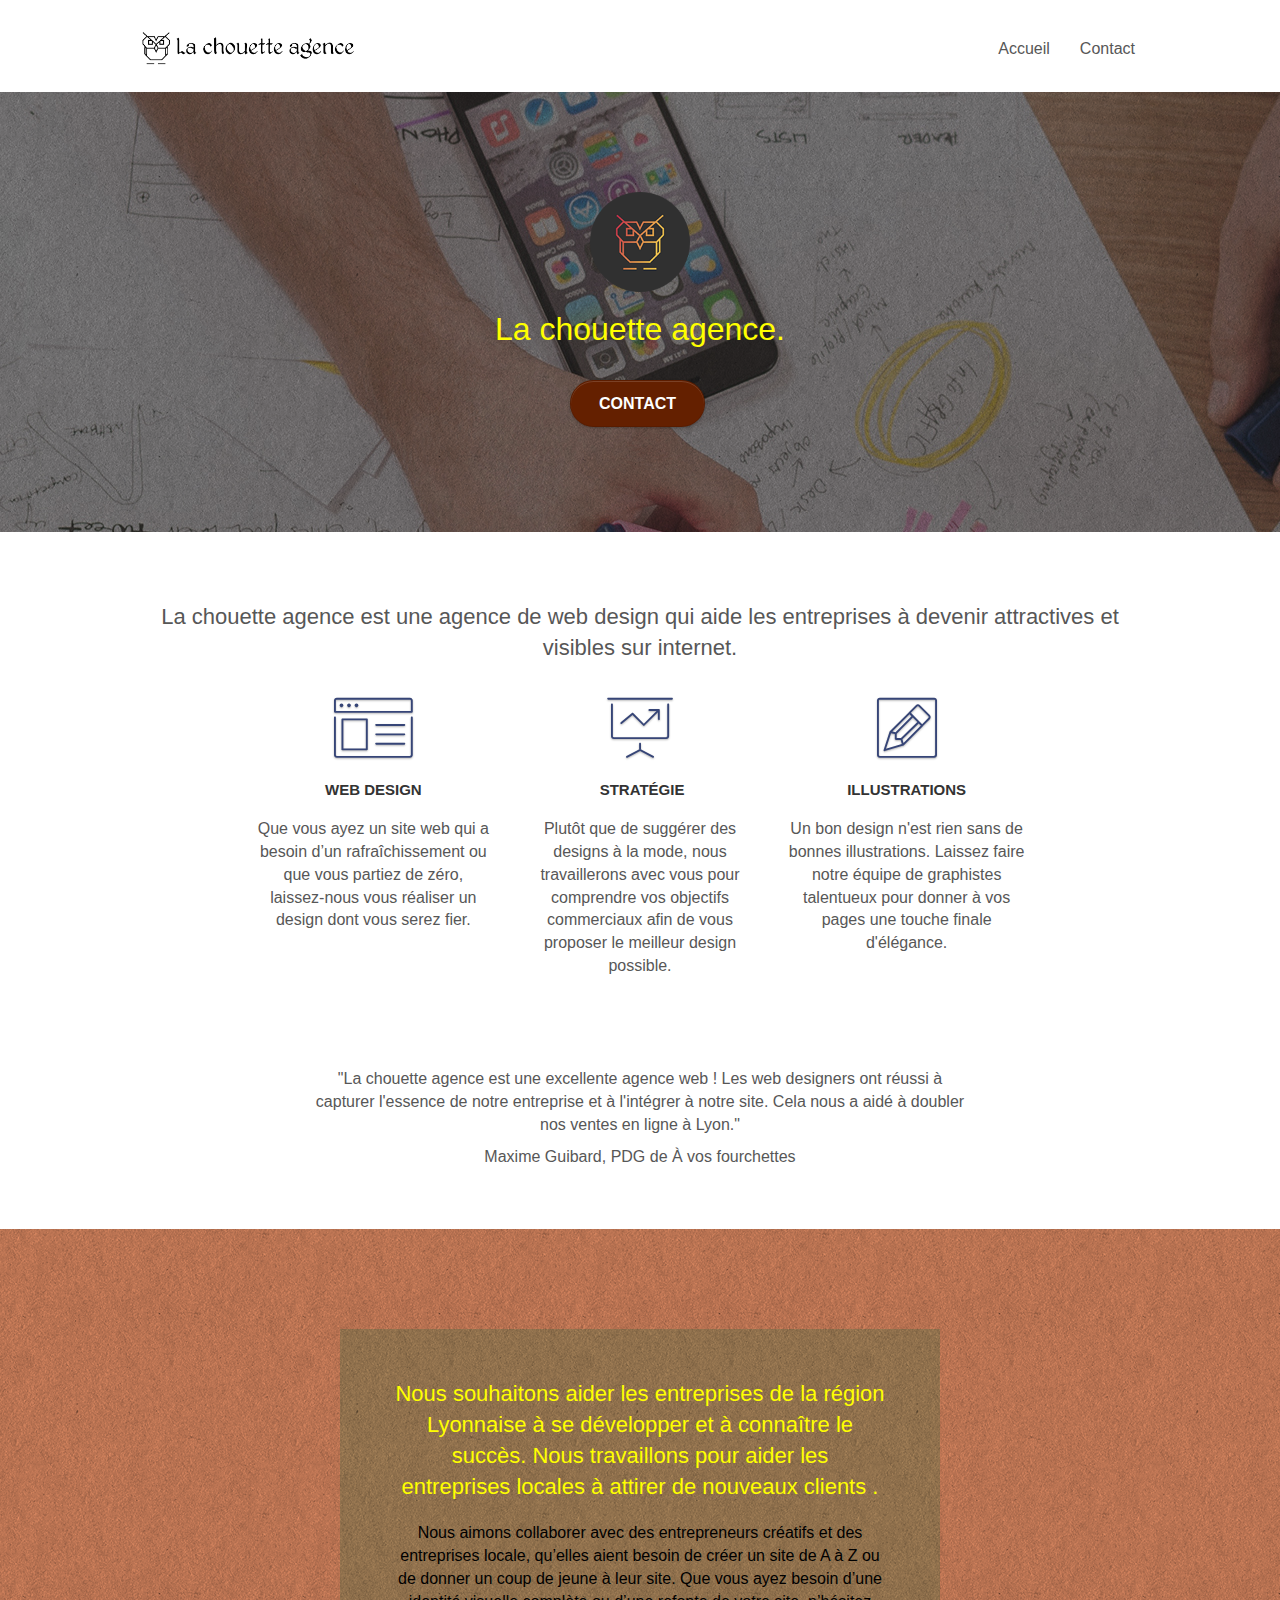
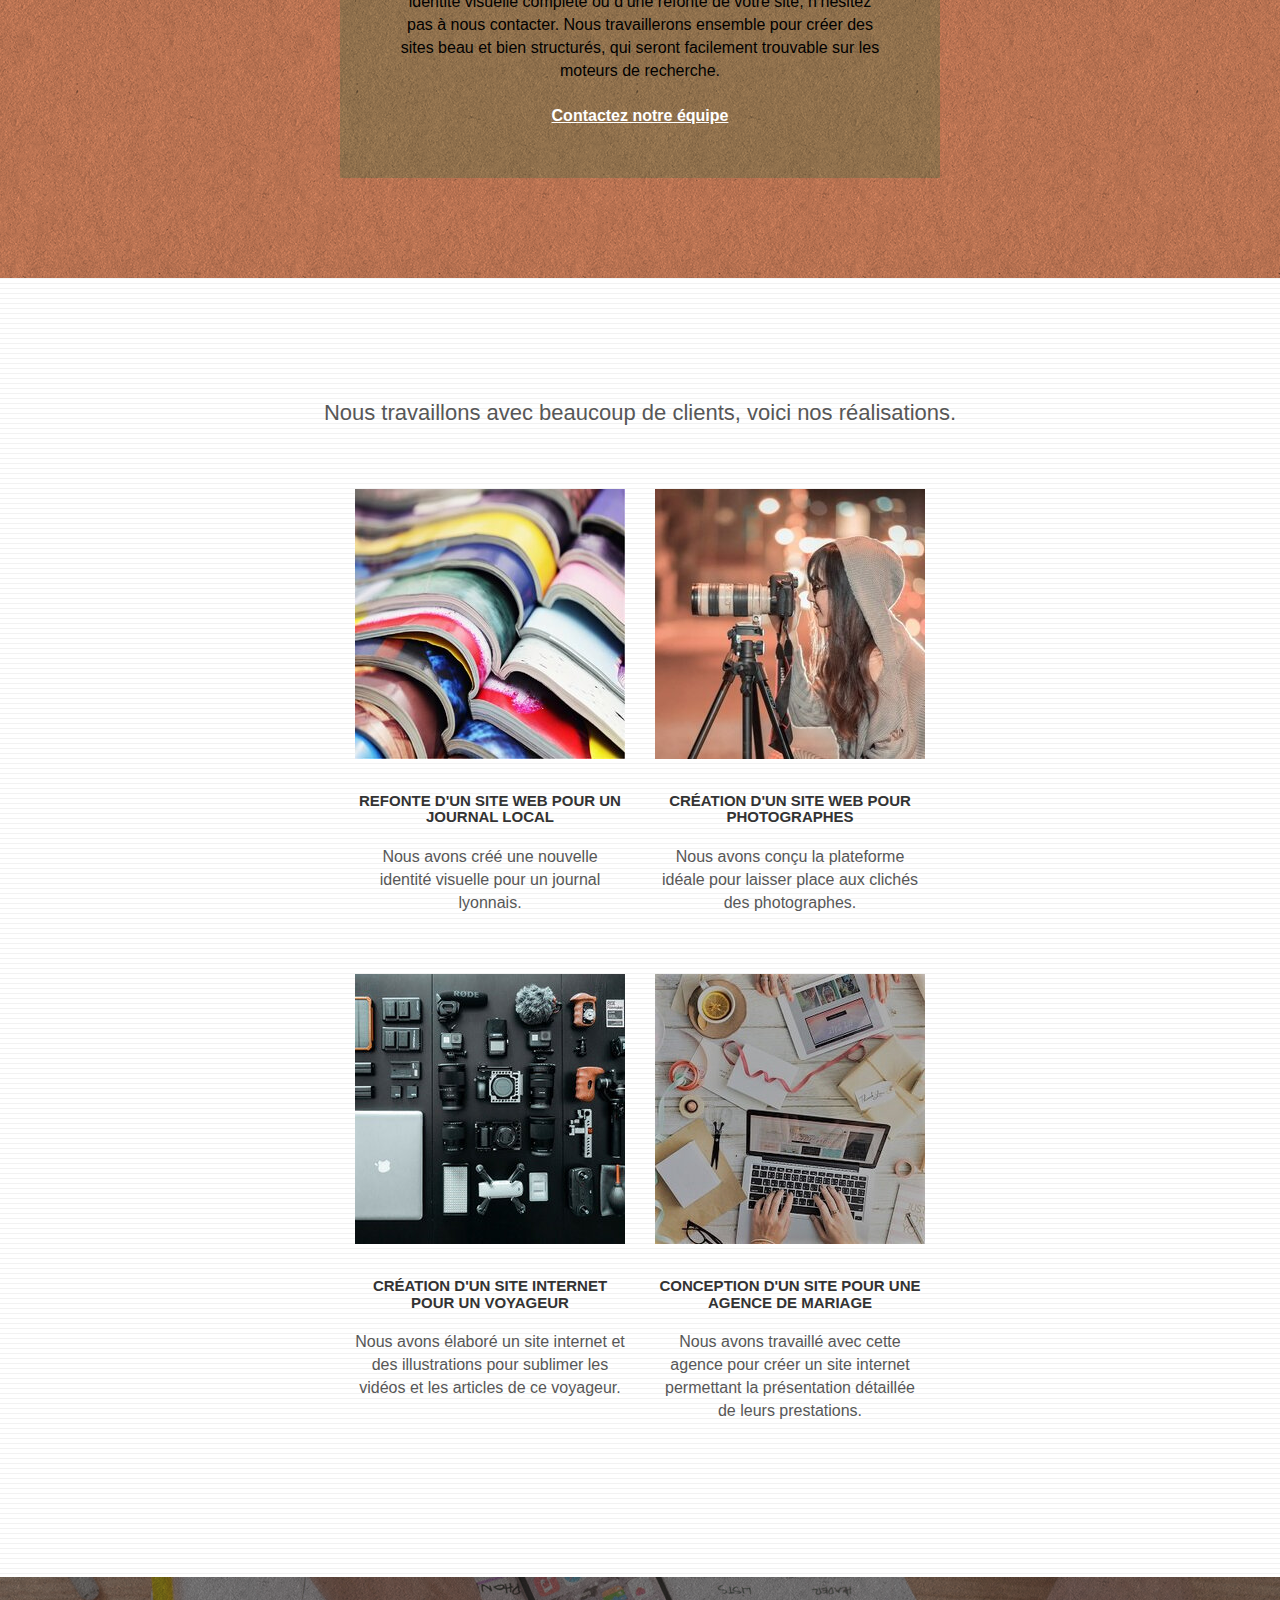
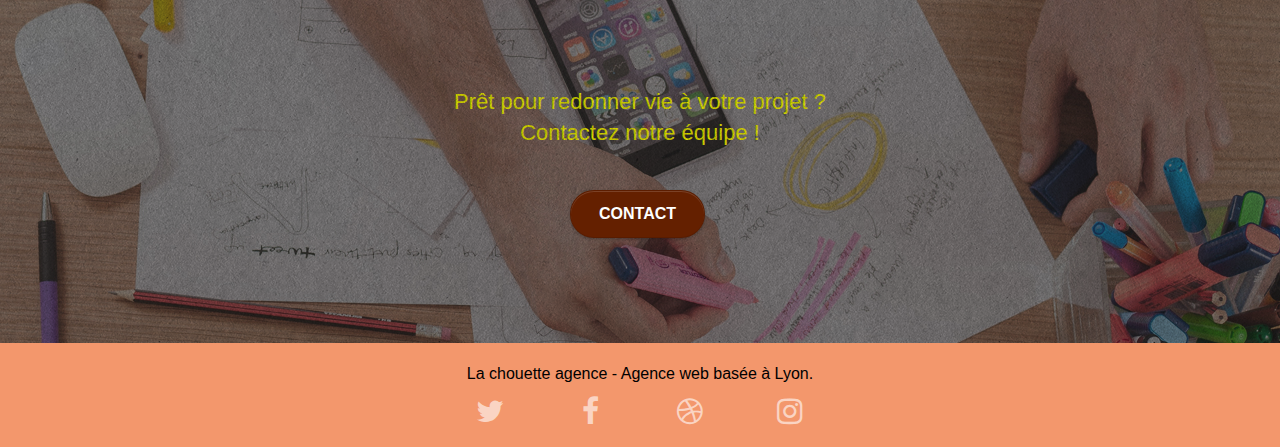
<file: index.html>
<!DOCTYPE html>
<html lang="fr">
  <head>
    <meta charset="utf-8" />
    <meta
      name="description"
      content="Trouvez votre agence web design à Lyon, créations ou refonte de sites web, nous sommes là pour faire le site que vous cherchez"
    />
    <meta
      name="viewport"
      content="width=device-width, initial-scale=1.0, viewport-fit=cover"
    />
    <link rel="shortcut icon" type="image/png" href="favicon.jpg" />

    <link rel="stylesheet" type="text/css" href="./css/bootstrap.css" />
    <link rel="stylesheet" type="text/css" href="style.css" />
    <link rel="stylesheet" type="text/css" href="./css/font-awesome.css" />
    <link rel="stylesheet" type="text/css" href="./css/et-line.css" />

    <script defer src="./js/jquery-2.1.0.js"></script>
    <script defer src="./js/bootstrap.js"></script>
    <script defer src="./js/blocs.js"></script>
    <script defer src="./js/jquery.touchSwipe.js"></script>
    <script defer src="./js/gmaps.js"></script>

    <title>La Chouette Agence - Agence web design située à Lyon</title>

    <!-- Analytics -->

    <!-- Analytics END -->
  </head>
  <body>
    <!-- Principal conteneur -->
    <div class="page-container">
      <!-- bloc-0 -->
      <header>
        <div class="bloc bgc-white l-bloc" id="bloc-0">
          <div class="container bloc-sm">
            <nav class="navbar row">
              <div class="navbar-header">
                <a class="navbar-brand" href="index.html"
                  ><img
                    src="img/la-chouette-agence.png"
                    alt="logo la chouette agence entreprise à Lyon"
                    height="40"
                /></a>
                <button
                  id="nav-toggle"
                  type="button"
                  class="ui-navbar-toggle navbar-toggle"
                  data-toggle="collapse"
                  data-target=".navbar-1"
                  aria-label="ouvrir menu principal"
                >
                  <span class="sr-only">Toggle navigation</span
                  ><span class="icon-bar"></span><span class="icon-bar"></span
                  ><span class="icon-bar"></span>
                </button>
              </div>
              <div
                class="collapse navbar-collapse navbar-1 special-dropdown-nav"
              >
                <ul class="site-navigation nav navbar-nav">
                  <li>
                    <a href="index.html" aria-label="Page Accueil">Accueil</a>
                  </li>
                  <li>
                    <a href="contact.html" aria-label="Page Contact">Contact</a>
                  </li>
                </ul>
              </div>
            </nav>
          </div>
        </div>
      </header>
      <!-- bloc-0 END -->

      <main>
        <!-- bloc-1-presentation -->
        <section>
          <div
            class="
              bloc
              bgc-dark-slate-blue
              bg-banniere
              d-bloc
              bg-t-edge
              bloc-bg-texture
              texture-paper
              b-parallax
            "
            id="bloc-1-hero"
          >
            <div class="container bloc-lg">
              <div class="row tight-width-whitespace">
                <div class="col-sm-12">
                  <img
                    src="img/logo.png"
                    class="center-block image-resize-mode"
                    width="100"
                    alt="logo la chouette agence entreprise à Lyon"
                  />
                  <h1 class="text-center hero-bloc-text tc-white">
                    La chouette agence.
                  </h1>
                  <div class="text-center">
                    <a
                      href="contact.html"
                      class="
                        btn btn-lg btn-clean btn-rd
                        cta-hero
                        btn-atomic-tangerine
                      "
                      id="cta-hero"
                      >Contact</a
                    >
                  </div>
                </div>
              </div>
            </div>
          </div>
        </section>
        <!-- bloc-1-presentation END -->

        <!-- bloc-2-services -->
        <section>
          <div class="bloc bgc-white l-bloc" id="bloc-2-services">
            <div class="container bloc-md">
              <div class="row">
                <div class="col-sm-12 text-center">
                  <h2>
                    La chouette agence est une agence de web design qui aide les
                    entreprises à devenir attractives et visibles sur internet.
                  </h2>
                </div>
              </div>
              <div class="row voffset-lg med-width-whitespace">
                <div class="col-sm-4">
                  <div class="text-center">
                    <span
                      class="
                        et-icon-browser
                        sm-shadow
                        icon-dark-slate-blue
                        icons
                        icon-lg
                      "
                    ></span>
                  </div>
                  <h3 class="mg-md text-center">Web design</h3>
                  <p class="text-center">
                    Que vous ayez un site web qui a besoin d&rsquo;un
                    rafraîchissement ou que vous partiez de zéro, laissez-nous
                    vous réaliser un design dont vous serez fier.
                  </p>
                </div>
                <div class="col-sm-4">
                  <div class="text-center">
                    <span
                      class="
                        et-icon-presentation
                        sm-shadow
                        icon-dark-slate-blue
                        icons
                        icon-lg
                      "
                    ></span>
                  </div>
                  <h3 class="mg-md text-center">&nbsp;Stratégie</h3>
                  <p class="text-center">
                    Plutôt que de suggérer des designs à la mode, nous
                    travaillerons avec vous pour comprendre vos objectifs
                    commerciaux afin de vous proposer le meilleur design
                    possible.<br />
                  </p>
                </div>
                <div class="col-sm-4">
                  <div class="text-center">
                    <span
                      class="
                        et-icon-edit
                        sm-shadow
                        icon-dark-slate-blue
                        icons
                        icon-lg
                      "
                    ></span>
                  </div>
                  <h3 class="mg-md text-center">Illustrations</h3>
                  <p class="text-center">
                    Un bon design n'est rien sans de bonnes illustrations.
                    Laissez faire notre équipe de graphistes talentueux pour
                    donner à vos pages une touche finale d'élégance.
                  </p>
                </div>
              </div>
              <div class="row voffset-lg voffset">
                <div class="col-xs-12 col-md-8 col-md-offset-2 text-center">
                  <p>
                    "La chouette agence est une excellente agence web ! Les web
                    designers ont réussi à capturer l'essence de notre
                    entreprise et à l'intégrer à notre site. Cela nous a aidé à
                    doubler nos ventes en ligne à Lyon."
                  </p>
                  <p>Maxime Guibard, PDG de À vos fourchettes</p>
                </div>
              </div>
            </div>
          </div>
        </section>
        <!-- bloc-2-services END -->

        <!-- bloc-3-what-i-do -->
        <section>
          <div
            class="
              bloc
              tc-white
              bgc-atomic-tangerine
              bg-presentation
              d-bloc
              bloc-bg-texture
              texture-paper
              b-parallax
            "
            id="bloc-3-what-i-do"
          >
            <div class="container bloc-lg">
              <div class="row tight-width-whitespace black-background">
                <div class="col-sm-12">
                  <h2 class="mg-md text-center tc-white">
                    Nous souhaitons aider les entreprises de la région Lyonnaise
                    à se développer et à connaître le succès. Nous travaillons
                    pour aider les entreprises locales à attirer de nouveaux
                    clients .<br />
                  </h2>
                  <p class="text-center white">
                    Nous aimons collaborer avec des entrepreneurs créatifs et
                    des entreprises locale, qu’elles aient besoin de créer un
                    site de A à Z ou de donner un coup de jeune à leur site. Que
                    vous ayez besoin d’une identité visuelle complète ou d’une
                    refonte de votre site, n’hésitez pas à nous contacter. Nous
                    travaillerons ensemble pour créer des sites beau et bien
                    structurés, qui seront facilement trouvable sur les moteurs
                    de recherche. <br /><br /><a
                      class="ltc-white bold-link"
                      href="contact.html"
                      >Contactez notre équipe</a
                    ><br />
                  </p>
                </div>
              </div>
            </div>
          </div>
        </section>
        <!-- bloc-3-what-i-do END -->

        <!-- bloc-4-portfolio -->
        <section>
          <div
            class="bloc bgc-white bg-lines-h2-bg bg-repeat l-bloc"
            id="bloc-4-portfolio"
          >
            <div class="container bloc-lg">
              <div class="row">
                <div class="col-sm-12 text-center">
                  <h2>
                    Nous travaillons avec beaucoup de clients, voici nos
                    réalisations.
                  </h2>
                </div>
              </div>
              <div class="row tight-width-whitespace portfolio-row">
                <div class="col-sm-6">
                  <a
                    href="#"
                    data-lightbox="img/1.jpg"
                    data-gallery-id="gallery-1"
                    data-caption="Refonte d'un site web pour un journal local"
                    data-frame="snapshot-lb"
                    ><img
                      src="img/1.jpg"
                      alt="Refonte site web d'un journal local"
                      class="img-responsive portfolio-thumb"
                  /></a>
                  <h3 class="mg-md text-center">
                    Refonte d'un site web pour un journal local
                  </h3>
                  <p class="text-center">
                    Nous avons créé une nouvelle identité visuelle pour un
                    journal lyonnais.
                  </p>
                </div>
                <div class="col-sm-6">
                  <a
                    href="#"
                    data-lightbox="img/2.jpg"
                    data-gallery-id="gallery-1"
                    data-caption="Création d'un site web pour photographes"
                    data-frame="snapshot-lb"
                    ><img
                      src="img/2.jpg"
                      class="img-responsive portfolio-thumb"
                      alt="Création d'un site web pour photographes"
                  /></a>
                  <h3 class="mg-md text-center">
                    Création d'un site web pour photographes
                  </h3>
                  <p class="text-center">
                    Nous avons conçu la plateforme idéale pour laisser place aux
                    clichés des photographes.
                  </p>
                </div>
              </div>
              <div class="row tight-width-whitespace portfolio-row">
                <div class="col-sm-6">
                  <a
                    href="#"
                    data-lightbox="img/3.jpg"
                    data-gallery-id="gallery-1"
                    data-caption="Création d'un site internet pour un voyageur"
                    data-frame="snapshot-lb"
                    ><img
                      src="img/3.jpg"
                      class="img-responsive portfolio-thumb"
                      alt="Création d'un site web pour voyageur"
                  /></a>
                  <h3 class="mg-md text-center">
                    Création d'un site internet pour un voyageur
                  </h3>
                  <p class="text-center">
                    Nous avons élaboré un site internet et des illustrations
                    pour sublimer les vidéos et les articles de ce voyageur.
                  </p>
                </div>
                <div class="col-sm-6">
                  <a
                    href="#"
                    data-lightbox="img/4.jpg"
                    data-gallery-id="gallery-1"
                    data-caption="Conception d'un site pour une agence de mariage"
                    data-frame="snapshot-lb"
                    ><img
                      src="img/4.jpg"
                      class="img-responsive portfolio-thumb"
                      alt="Création d'un site web pour agence de mariage"
                  /></a>
                  <h3 class="mg-md text-center">
                    Conception d'un site pour une agence de mariage
                  </h3>
                  <p class="text-center">
                    Nous avons travaillé avec cette agence pour créer un site
                    internet permettant la présentation détaillée de leurs
                    prestations.
                  </p>
                </div>
              </div>
            </div>
          </div>
        </section>
        <!-- bloc-4-portfolio END -->

        <!-- bloc-5-cta -->
        <section>
          <div
            class="
              bloc
              bgc-dark-slate-blue
              bg-banniere
              d-bloc
              bloc-bg-texture
              texture-paper
            "
            id="bloc-5-cta"
          >
            <div class="container bloc-lg">
              <div class="row">
                <h2 class="mg-md text-center tc-white">
                  Prêt pour redonner vie à votre projet ?<br />Contactez notre
                  équipe !
                </h2>
                <div class="col-sm-12 text-center">
                  <a
                    href="contact.html"
                    class="
                      btn btn-atomic-tangerine btn-clean btn-rd btn-lg
                      cta-hero
                    "
                    >Contact</a
                  >
                </div>
              </div>
            </div>
          </div>
        </section>
        <!-- bloc-5-cta END -->
      </main>

      <!-- Footer - bloc-8 -->
      <footer>
        <div class="bloc bgc-atomic-tangerine d-bloc" id="bloc-8">
          <div class="container bloc-sm">
            <div class="row">
              <div class="col-sm-12">
                <p class="text-center white">
                  La chouette agence - Agence web basée à Lyon.<br />
                </p>
                <div class="row row-no-gutters social">
                  <div class="col-sm-3">
                    <div class="text-center">
                      <a
                        class="social"
                        href="https://twitter.com/"
                        aria-label="Partager sur twitter"
                        ><span class="fa fa-twitter icon-md"></span
                      ></a>
                    </div>
                  </div>
                  <div class="col-sm-3">
                    <div class="text-center">
                      <a
                        class="social"
                        href="https://fr-fr.facebook.com/"
                        aria-label="Partager sur facebook"
                        ><span class="fa fa-facebook icon-md"></span
                      ></a>
                    </div>
                  </div>
                  <div class="col-sm-3">
                    <div class="text-center">
                      <a
                        class="social"
                        href="https://dribbble.com/"
                        aria-label="Découvrir des web designers"
                        ><span class="fa fa-dribbble icon-md"></span
                      ></a>
                    </div>
                  </div>
                  <div class="col-sm-3">
                    <div class="text-center">
                      <a
                        class="social"
                        href="https://www.instagram.com/?hl=fr"
                        aria-label="Partager sur instagram"
                        ><span class="fa fa-instagram icon-md"></span
                      ></a>
                    </div>
                  </div>
                </div>
              </div>
            </div>
          </div>
        </div>
      </footer>
      <!-- Footer - bloc-8 END -->
    </div>
    <!-- Principal conteneur END -->
  </body>
</html>
</file>
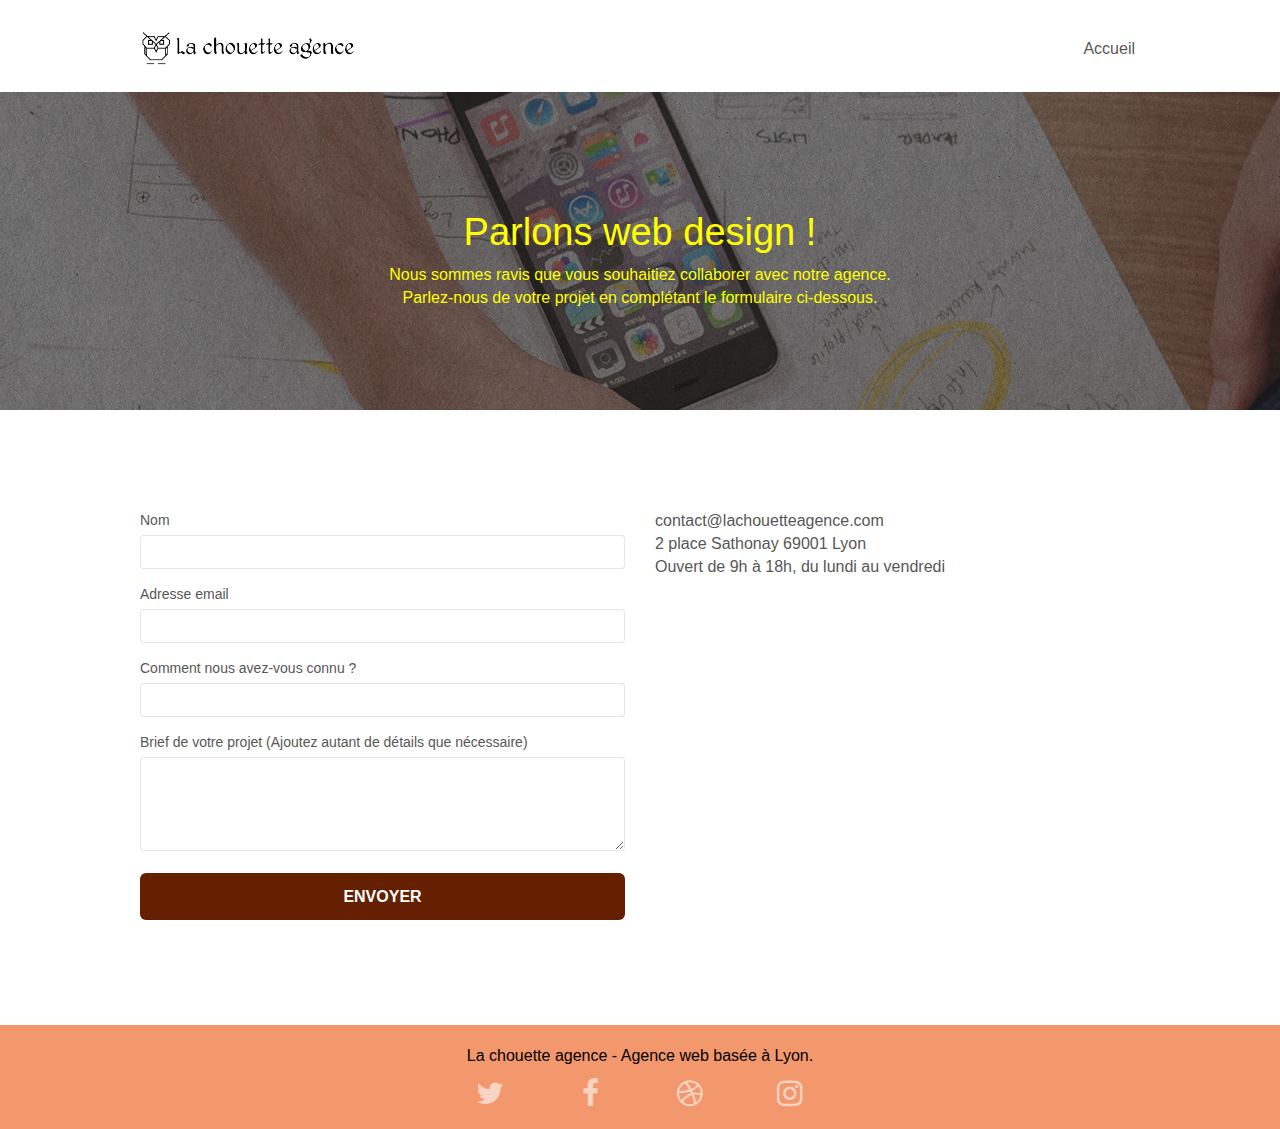
<file: contact.html>
<!DOCTYPE html>
<html lang="fr">
  <head>
    <meta charset="utf-8" />
    <meta
      name="description"
      content="Trouvez votre agence web design à Lyon, créations ou refonte de sites web, nous sommes là pour faire le site que vous cherchez"
    />
    <meta
      name="viewport"
      content="width=device-width, initial-scale=1.0, viewport-fit=cover"
    />
    <link rel="shortcut icon" type="image/png" href="favicon.jpg" />

    <link rel="stylesheet" type="text/css" href="./css/bootstrap.css" />
    <link rel="stylesheet" type="text/css" href="style.css" />
    <link rel="stylesheet" type="text/css" href="./css/font-awesome.css" />
    <link rel="stylesheet" type="text/css" href="./css/et-line.css" />

    <script defer src="./js/jquery-2.1.0.js"></script>
    <script defer src="./js/bootstrap.js"></script>
    <script defer src="./js/blocs.js"></script>
    <script defer src="./js/jqBootstrapValidation.js"></script>
    <script defer src="./js/formHandler.js"></script>

    <title>Contact - La Chouette Agence</title>

    <!-- Analytics -->

    <!-- Analytics END -->
  </head>
  <body>
    <!-- Principal conteneur -->
    <div class="page-container">
      <!-- bloc-0 -->
      <header>
        <div class="bloc bgc-white l-bloc" id="bloc-0">
          <div class="container bloc-sm">
            <nav class="navbar row">
              <div class="navbar-header">
                <a class="navbar-brand" href="index.html"
                  ><img
                    src="img/la-chouette-agence.png"
                    alt="logo la chouette agence entreprise à Lyon"
                    height="40"
                /></a>
                <button
                  id="nav-toggle"
                  type="button"
                  class="ui-navbar-toggle navbar-toggle"
                  data-toggle="collapse"
                  data-target=".navbar-1"
                  aria-label="ouvrir menu principal"
                >
                  <span class="sr-only">Toggle navigation</span
                  ><span class="icon-bar"></span><span class="icon-bar"></span
                  ><span class="icon-bar"></span>
                </button>
              </div>
              <div
                class="collapse navbar-collapse navbar-1 special-dropdown-nav"
              >
                <ul class="site-navigation nav navbar-nav">
                  <li>
                    <a href="index.html" aria-label="Page Accueil">Accueil</a>
                  </li>
                </ul>
              </div>
            </nav>
          </div>
        </div>
      </header>
      <!-- bloc-0 END -->

      <main>
        <!-- bloc-6 -->
        <section>
          <div
            class="
              bloc
              bgc-dark-slate-blue
              bg-banniere
              d-bloc
              bg-t-edge
              bloc-bg-texture
              texture-paper
              b-parallax
            "
            id="bloc-6"
          >
            <div class="container bloc-lg">
              <div class="row">
                <div class="col-sm-12">
                  <h1 class="text-center hero-bloc-text tc-white">
                    Parlons web design !
                  </h1>
                  <p class="text-center mg-lg tc-white tight-width-whitespace">
                    Nous sommes ravis que vous souhaitiez collaborer avec notre
                    agence.<br />
                    Parlez-nous de votre projet en complétant le formulaire
                    ci-dessous.
                  </p>
                </div>
              </div>
            </div>
          </div>
        </section>
        <!-- bloc-6 END -->

        <!-- bloc-7 -->
        <section>
          <div class="bloc bgc-white l-bloc" id="bloc-7">
            <div class="container bloc-lg">
              <div class="row">
                <div class="col-sm-6">
                  <form
                    id="form_1"
                    novalidate
                    success-msg="Your message has been sent."
                    fail-msg="Sorry it seems that our mail server is not responding, Sorry for the inconvenience!"
                  >
                    <div class="form-group">
                      <label for="name"> Nom </label>
                      <input
                        type="text"
                        id="name"
                        class="form-control"
                        required
                      />
                    </div>
                    <div class="form-group">
                      <label for="email"> Adresse email </label>
                      <input
                        id="email"
                        class="form-control"
                        type="email"
                        required
                      />
                    </div>
                    <div class="form-group">
                      <label for="input_504">
                        Comment nous avez-vous connu ?
                      </label>
                      <input
                        class="form-control"
                        type="email"
                        required
                        id="input_504"
                      />
                    </div>
                    <div class="form-group">
                      <label for="message">
                        Brief de votre projet (Ajoutez autant de détails que
                        nécessaire)<br /> </label
                      ><textarea
                        id="message"
                        class="form-control"
                        rows="4"
                        cols="50"
                        required
                      ></textarea>
                    </div>
                    <button
                      class="
                        bloc-button
                        btn btn-lg btn-block
                        cta-hero
                        btn-atomic-tangerine
                      "
                      type="submit"
                    >
                      Envoyer
                    </button>
                  </form>
                </div>
                <div class="col-sm-6">
                  <p>
                    contact@lachouetteagence.com<br />2 place Sathonay 69001
                    Lyon<br />Ouvert de 9h à 18h, du lundi au vendredi<br />
                  </p>
                </div>
              </div>
            </div>
          </div>
        </section>
        <!-- bloc-7 END -->
      </main>

      <!-- ScrollToTop Button -->
      <a class="bloc-button btn btn-d scrollToTop" onclick="scrollToTarget('1')"
        ><span class="fa fa-chevron-up"></span
      ></a>
      <!-- ScrollToTop Button END-->

      <!-- Footer - bloc-8 -->
      <footer>
        <div class="bloc bgc-atomic-tangerine d-bloc" id="bloc-8">
          <div class="container bloc-sm">
            <div class="row">
              <div class="col-sm-12">
                <p class="text-center white">
                  La chouette agence - Agence web basée à Lyon.<br />
                </p>
                <div class="row row-no-gutters social">
                  <div class="col-sm-3">
                    <div class="text-center">
                      <a
                        class="social"
                        href="https://twitter.com/"
                        aria-label="Lien vers twitter"
                        ><span class="fa fa-twitter icon-md"></span
                      ></a>
                    </div>
                  </div>
                  <div class="col-sm-3">
                    <div class="text-center">
                      <a
                        class="social"
                        href="https://fr-fr.facebook.com/"
                        aria-label="Lien vers facebook"
                        ><span class="fa fa-facebook icon-md"></span
                      ></a>
                    </div>
                  </div>
                  <div class="col-sm-3">
                    <div class="text-center">
                      <a
                        class="social"
                        href="https://dribbble.com/"
                        aria-label="Lien vers dribble"
                        ><span class="fa fa-dribbble icon-md"></span
                      ></a>
                    </div>
                  </div>
                  <div class="col-sm-3">
                    <div class="text-center">
                      <a
                        class="social"
                        href="https://www.instagram.com/?hl=fr"
                        aria-label="Lien vers instagram"
                        ><span class="fa fa-instagram icon-md"></span
                      ></a>
                    </div>
                  </div>
                </div>
              </div>
            </div>
          </div>
        </div>
      </footer>
      <!-- Footer - bloc-8 END -->
    </div>
    <!-- Principal conteneur END -->
  </body>
</html>
</file>
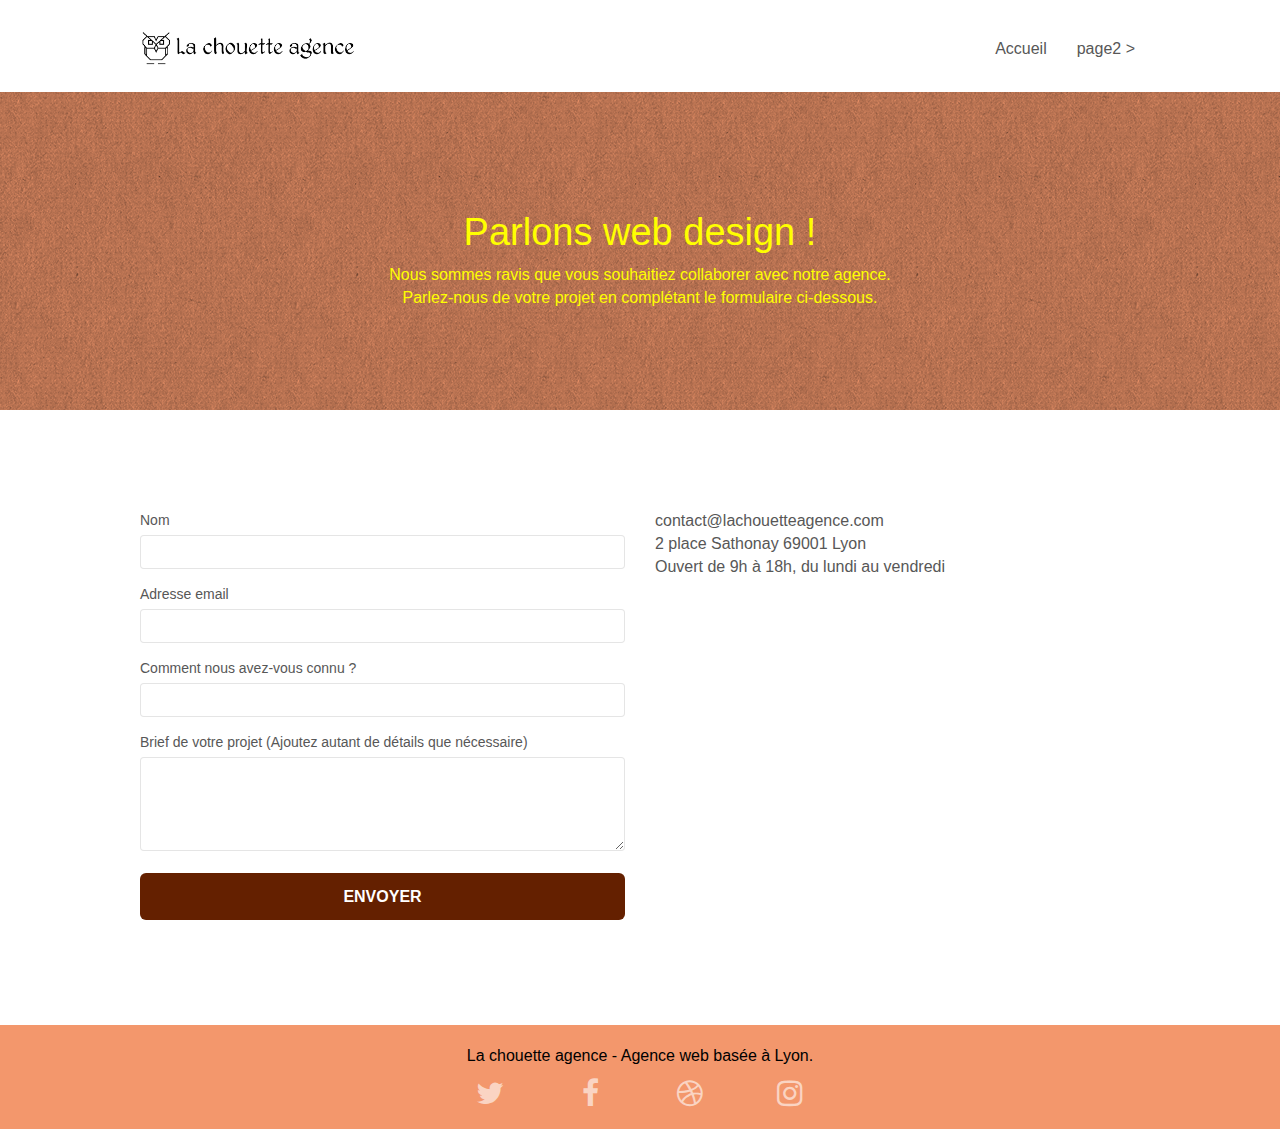
<file: page2.html>
<!DOCTYPE html>
<html lang="fr">
  <head>
    <meta charset="utf-8" />
    <meta name="keywords" content="" />
    <meta
      name="description"
      content="Trouvez votre agence web design à Lyon, créations ou refonte de sites web, nous sommes là pour faire le site que vous cherchez"
    />
    <meta
      name="viewport"
      content="width=device-width, initial-scale=1.0, viewport-fit=cover"
    />
    <link rel="shortcut icon" type="image/png" href="favicon.jpg" />

    <link rel="stylesheet" type="text/css" href="./css/bootstrap.css" />
    <link rel="stylesheet" type="text/css" href="style.css" />
    <link rel="stylesheet" type="text/css" href="./css/font-awesome.css" />
    <link rel="stylesheet" type="text/css" href="./css/et-line.css" />

    <script defer src="./js/jquery-2.1.0.js"></script>
    <script defer src="./js/bootstrap.js"></script>
    <script defer src="./js/blocs.js"></script>
    <script defer src="./js/jqBootstrapValidation.js"></script>
    <script defer src="./js/formHandler.js"></script>

    <title>Contact - La Chouette Agence</title>

    <!-- Analytics -->

    <!-- Analytics END -->
  </head>
  <body>
    <!-- Principal conteneur -->
    <div class="page-container">
      <!-- bloc-0 -->
      <header>
        <div class="bloc bgc-white l-bloc" id="bloc-0">
          <div class="container bloc-sm">
            <nav class="navbar row">
              <div class="navbar-header">
                <a class="navbar-brand" href="index.html"
                  ><img
                    src="img/la-chouette-agence.png"
                    alt="atlanta web design logo"
                    height="40"
                /></a>
                <button
                  id="nav-toggle"
                  type="button"
                  class="ui-navbar-toggle navbar-toggle"
                  data-toggle="collapse"
                  data-target=".navbar-1"
                >
                  <span class="sr-only">Toggle navigation</span
                  ><span class="icon-bar"></span><span class="icon-bar"></span
                  ><span class="icon-bar"></span>
                </button>
              </div>
              <div
                class="collapse navbar-collapse navbar-1 special-dropdown-nav"
              >
                <ul class="site-navigation nav navbar-nav">
                  <li>
                    <a href="index.html">Accueil</a>
                  </li>
                  <li></li>
                  <li>
                    <a href="page2.html">page2 &gt;</a>
                  </li>
                </ul>
              </div>
            </nav>
          </div>
        </div>
      </header>
      <!-- bloc-0 END -->

      <main>
        <!-- bloc-6 -->
        <section>
          <div
            class="
              bloc
              bg-dots-bg bg-repeat
              bgc-atomic-tangerine
              d-bloc
              bloc-bg-texture
              texture-paper
            "
            id="bloc-6"
          >
            <div class="container bloc-lg">
              <div class="row">
                <div class="col-sm-12">
                  <h1 class="text-center hero-bloc-text tc-white">
                    Parlons web design !
                  </h1>
                  <p class="text-center mg-lg tc-white tight-width-whitespace">
                    Nous sommes ravis que vous souhaitiez collaborer avec notre
                    agence.<br />
                    Parlez-nous de votre projet en complétant le formulaire
                    ci-dessous.
                  </p>
                </div>
              </div>
            </div>
          </div>
        </section>
        <!-- bloc-6 END -->

        <!-- bloc-7 -->
        <section>
          <div class="bloc bgc-white l-bloc" id="bloc-7">
            <div class="container bloc-lg">
              <div class="row">
                <div class="col-sm-6">
                  <form
                    id="form_1"
                    novalidate
                    success-msg="Your message has been sent."
                    fail-msg="Sorry it seems that our mail server is not responding, Sorry for the inconvenience!"
                  >
                    <div class="form-group">
                      <label> Nom </label>
                      <input id="name" class="form-control" required />
                    </div>
                    <div class="form-group">
                      <label> Adresse email </label>
                      <input
                        id="email"
                        class="form-control"
                        type="email"
                        required
                      />
                    </div>
                    <div class="form-group">
                      <label> Comment nous avez-vous connu ? </label>
                      <input
                        class="form-control"
                        type="email"
                        required
                        id="input_504"
                      />
                    </div>
                    <div class="form-group">
                      <label>
                        Brief de votre projet (Ajoutez autant de détails que
                        nécessaire)<br /> </label
                      ><textarea
                        id="message"
                        class="form-control"
                        rows="4"
                        cols="50"
                        required
                      ></textarea>
                    </div>
                    <button
                      class="
                        bloc-button
                        btn btn-lg btn-block
                        cta-hero
                        btn-atomic-tangerine
                      "
                      type="submit"
                    >
                      Envoyer
                    </button>
                  </form>
                </div>
                <div class="col-sm-6">
                  <p>
                    contact@lachouetteagence.com<br />2 place Sathonay 69001
                    Lyon<br />Ouvert de 9h à 18h, du lundi au vendredi<br />
                  </p>
                </div>
              </div>
            </div>
          </div>
        </section>
        <!-- bloc-7 END -->
      </main>

      <!-- ScrollToTop Button -->
      <a class="bloc-button btn btn-d scrollToTop" onclick="scrollToTarget('1')"
        ><span class="fa fa-chevron-up"></span
      ></a>
      <!-- ScrollToTop Button END-->

      <!-- Footer - bloc-8 -->
      <footer>
        <div class="bloc bgc-atomic-tangerine d-bloc" id="bloc-8">
          <div class="container bloc-sm">
            <div class="row">
              <div class="col-sm-12">
                <p class="text-center white">
                  La chouette agence - Agence web basée à Lyon.<br />
                </p>
                <div class="row row-no-gutters social">
                  <div class="col-sm-3">
                    <div class="text-center">
                      <a class="social" href="index.html"
                        ><span class="fa fa-twitter icon-md"></span
                      ></a>
                    </div>
                  </div>
                  <div class="col-sm-3">
                    <div class="text-center">
                      <a class="social" href="index.html"
                        ><span class="fa fa-facebook icon-md"></span
                      ></a>
                    </div>
                  </div>
                  <div class="col-sm-3">
                    <div class="text-center">
                      <a class="social" href="index.html"
                        ><span class="fa fa-dribbble icon-md"></span
                      ></a>
                    </div>
                  </div>
                  <div class="col-sm-3">
                    <div class="text-center">
                      <a class="social" href="index.html"
                        ><span class="fa fa-instagram icon-md"></span
                      ></a>
                    </div>
                  </div>
                </div>
              </div>
            </div>
          </div>
        </div>
      </footer>
      <!-- Footer - bloc-8 END -->
    </div>
    <!-- Principal conteneur END -->
  </body>
</html>
</file>
<file: style.css>
body{margin:0;padding:0;background:#fff;overflow-x:hidden;-webkit-font-smoothing:antialiased;-moz-osx-font-smoothing:grayscale}a,button{transition:all .3s ease-in-out;outline:0!important}a:hover{text-decoration:none;cursor:pointer}#page-loading-blocs-notifaction{position:fixed;top:0;bottom:0;width:100%;z-index:100000;background:#fff url(img/pageload-spinner.gif) no-repeat center center}.bloc{width:100%;clear:both;background:50% 50% no-repeat;padding:0 50px;-webkit-background-size:cover;-moz-background-size:cover;-o-background-size:cover;background-size:cover;position:relative}.bloc .container{padding-left:0;padding-right:0}.bloc-lg{padding:100px 50px}.bloc-md{padding:50px}.bloc-sm{padding:20px 50px}.bg-b-edge,.bg-bl-edge,.bg-br-edge,.bg-center,.bg-l-edge,.bg-r-edge,.bg-repeat,.bg-t-edge,.bg-tl-edge,.bg-tr-edge{-webkit-background-size:auto!important;-moz-background-size:auto!important;-o-background-size:auto!important;background-size:auto!important}.bg-repeat{background:repeat}.bg-t-edge{background:top no-repeat}.bloc-bg-texture::before{content:"";background-size:2px 2px;position:absolute;top:0;bottom:0;left:0;right:0}.texture-paper::before{background:url(img/texture-paper.png);background-size:280px 280px}.b-parallax{background-attachment:fixed}.d-bloc{color:rgba(255,255,255,.7)}.d-bloc button:hover{color:rgba(255,255,255,.9)}.d-bloc .icon-round,.d-bloc .icon-rounded,.d-bloc .icon-semi-rounded-a,.d-bloc .icon-semi-rounded-b,.d-bloc .icon-square{border-color:rgba(255,255,255,.9)}.d-bloc .divider-h span{border-color:rgba(255,255,255,.2)}.d-bloc .a-btn,.d-bloc .navbar a,.d-bloc .navbar-brand,.d-bloc a .icon-lg,.d-bloc a .icon-md,.d-bloc a .icon-sm,.d-bloc a .icon-xl,.d-bloc h1 a,.d-bloc h2 a,.d-bloc h3 a,.d-bloc h4 a,.d-bloc h5 a,.d-bloc h6 a,.d-bloc p a{color:rgba(255,255,255,.6)}.d-bloc .a-btn:hover,.d-bloc .navbar a:hover,.d-bloc .navbar-brand:hover,.d-bloc a:hover .icon-lg,.d-bloc a:hover .icon-md,.d-bloc a:hover .icon-sm,.d-bloc a:hover .icon-xl,.d-bloc h1 a:hover,.d-bloc h2 a:hover,.d-bloc h3 a:hover,.d-bloc h4 a:hover,.d-bloc h5 a:hover,.d-bloc h6 a:hover,.d-bloc p a:hover{color:#fff}.d-bloc .navbar-toggle .icon-bar{background:#fff}.d-bloc .btn-wire,.d-bloc .btn-wire:hover{color:#fff;border-color:#fff}.d-bloc .panel{color:rgba(0,0,0,.5)}.d-bloc .panel button:hover{color:rgba(0,0,0,.7)}.d-bloc .panel icon{border-color:rgba(0,0,0,.7)}.d-bloc .panel .divider-h span{border-color:rgba(0,0,0,.1)}.d-bloc .panel .a-btn{color:rgba(0,0,0,.6)}.d-bloc .panel .a-btn:hover{color:#000}.d-bloc .panel .btn-wire,.d-bloc .panel .btn-wire:hover{color:rgba(0,0,0,.7);border-color:rgba(0,0,0,.3)}.d-bloc .panel,.l-bloc{color:rgba(0,0,0,.5)}.d-bloc .panel button:hover,.l-bloc button:hover{color:rgba(0,0,0,.7)}.l-bloc .icon-round,.l-bloc .icon-rounded,.l-bloc .icon-semi-rounded-a,.l-bloc .icon-semi-rounded-b,.l-bloc .icon-square{border-color:rgba(0,0,0,.7)}.d-bloc .panel .divider-h span,.l-bloc .divider-h span{border-color:rgba(0,0,0,.1)}.d-bloc .panel .a-btn,.l-bloc .a-btn,.l-bloc .navbar a,.l-bloc .navbar-brand,.l-bloc a .icon-lg,.l-bloc a .icon-md,.l-bloc a .icon-sm,.l-bloc a .icon-xl,.l-bloc h1 a,.l-bloc h2 a,.l-bloc h3 a,.l-bloc h4 a,.l-bloc h5 a,.l-bloc h6 a,.l-bloc p a{color:rgba(0,0,0,.6)}.d-bloc .panel .a-btn:hover,.l-bloc .a-btn:hover,.l-bloc .navbar a:hover,.l-bloc .navbar-brand:hover,.l-bloc a:hover .icon-lg,.l-bloc a:hover .icon-md,.l-bloc a:hover .icon-sm,.l-bloc a:hover .icon-xl,.l-bloc h1 a:hover,.l-bloc h2 a:hover,.l-bloc h3 a:hover,.l-bloc h4 a:hover,.l-bloc h5 a:hover,.l-bloc h6 a:hover,.l-bloc p a:hover{color:#000}.l-bloc .navbar-toggle .icon-bar{color:rgba(0,0,0,.6)}.d-bloc .panel .btn-wire,.d-bloc .panel .btn-wire:hover,.l-bloc .btn-wire,.l-bloc .btn-wire:hover{color:rgba(0,0,0,.7);border-color:rgba(0,0,0,.3)}.voffset{margin-top:30px}.voffset-lg{margin-top:80px}.row-no-gutters{margin-right:0;margin-left:0}.row.row-no-gutters>[class*=" col-"],.row.row-no-gutters>[class^=col-]{padding-right:0;padding-left:0}#bloc-1-hero h1{font-size:32px}.navbar{margin-bottom:0;z-index:1}.navbar-brand{height:auto;padding:3px 15px;font-size:25px;font-weight:400;font-weight:600;line-height:44px}.navbar-brand img{max-height:200px;margin:0 5px 0 0;display:inline}.navbar-brand img[src$=svg]{min-width:100px}.nav-center .navbar-brand img{margin:0}.navbar .nav{padding-top:2px;margin-right:-16px;float:right;z-index:1}.nav>li{float:left;margin-top:4px;font-size:16px}.navbar-nav .open .dropdown-menu>li>a{text-align:inherit}.nav>li a:focus,.nav>li a:hover{background:0 0}.navbar-toggle{margin:10px 10px 0 0;border:0}.navbar-toggle:hover{background:0 0!important}.navbar-toggle .icon-bar{background-color:rgba(0,0,0,.5);width:26px}.nav-invert .navbar .nav{float:left}.nav-invert .navbar-brand,.nav-invert .navbar-header{float:right;position:relative;z-index:2}@media (min-width:768px){.site-navigation{position:absolute;top:50%;right:20px;transform:translate(0,-50%);-webkit-transform:translateY(-50%)}.nav>li .dropdown-menu a,.nav>li .dropdown-menu a:hover{color:#484848}.nav-invert .site-navigation{left:0;right:0}.nav-center{text-align:center}.nav-center .navbar-header{width:100%}.nav-center .nav>li,.nav-center .navbar-brand,.nav-center .navbar-header{float:none;display:inline-block}.nav-center .site-navigation{position:relative;width:100%;right:0;margin-right:0;margin-top:20px}.nav-center.mini-nav .navbar-toggle{float:none;margin:10px auto 0}}.nav>li>.dropdown a{background:0 0!important;display:block;padding:14px 15px}nav .caret{margin:0 5px}.dropdown-menu .dropdown-menu{top:-8px;left:100%}.dropdown-menu .dropmenu-flow-right{top:100%;left:0;margin-left:-1px;border-top-left-radius:0;border-top-right-radius:0}.dropdown-menu .dropdown span{border:4px solid #000;border-top-color:transparent;border-right-color:transparent;border-bottom-color:transparent;margin:6px -5px 0 0!important;float:right}.mg-md{margin-top:10px;margin-bottom:20px}.mg-lg{margin-top:10px;margin-bottom:40px}.btn{margin:0 5px 5px 0}.btn.pull-right{margin:0 0 5px 5px}.btn-d,.btn-d:focus,.btn-d:hover{color:#fff;background:rgba(0,0,0,.3)}button{outline:0!important}.btn-rd{border-radius:40px}.btn-clean{border:1px solid rgba(0,0,0,.08);border-bottom-color:rgba(0,0,0,.1);text-shadow:0 1px 0 rgba(0,0,1,.1);box-shadow:0 1px 3px rgba(0,0,1,.25),inset 0 1px 0 0 rgba(255,255,255,.15)}.icon-md{font-size:30px!important}.icon-lg{font-size:60px!important}.sm-shadow{text-shadow:0 1px 2px rgba(0,0,0,.3)}.panel-sq,.panel-sq .panel-footer,.panel-sq .panel-heading{border-radius:0}.panel-rd{border-radius:30px}.panel-rd .panel-heading{border-radius:29px 29px 0 0}.panel-rd .panel-footer{border-radius:0 0 29px 29px}.form-control{border-color:rgba(0,0,0,.1);box-shadow:none}.scrollToTop{width:40px;height:40px;position:fixed;bottom:20px;right:20px;opacity:0;z-index:500;transition:all .3s ease-in-out}.scrollToTop span{margin-top:6px}.showScrollTop{font-size:14px;opacity:1}a[data-lightbox]{position:relative;display:block;text-align:center}a[data-lightbox]:hover::before{content:"+";font-family:HelveticaNeue-Light,"Helvetica Neue Light","Helvetica Neue",Helvetica,Arial;font-size:32px;width:50px;height:50px;margin-left:-25px;border-radius:50%;background:rgba(0,0,0,.6);color:#fff;font-weight:100;z-index:1;position:absolute;top:50%;transform:translateY(-50%);-webkit-transform:translateY(-50%)}a[data-lightbox]:hover img{opacity:.6;-webkit-animation-fill-mode:none;animation-fill-mode:none}#lightbox-modal{display:flex;align-items:center}#lightbox-modal .modal-dialog{width:90%;max-width:900px;margin:0 auto 0}#lightbox-modal .modal-dialog img{max-height:90vh;margin:0 auto}.lightbox-caption{padding:20px;color:#fff;background:rgba(0,0,0,.5);position:absolute;left:15px;right:15px;bottom:5px}.close-lightbox{color:#fff;font-size:30px;position:absolute;top:20px;right:20px;z-index:20;background:rgba(0,0,0,.5);border:none;line-height:30px;padding:0 9px 5px;opacity:.3}.close-lightbox:hover,.next-lightbox:hover,.prev-lightbox:hover{opacity:1;color:#fff}.next-lightbox,.prev-lightbox{font-size:20px;color:rgba(255,255,255,.9);background:rgba(0,0,0,.5);transition:all .2s ease-in-out;position:absolute;top:45%;z-index:1;opacity:.4}.next-lightbox{padding:6px 8px 1px 13px;right:25px}.prev-lightbox{padding:6px 13px 1px 10px;left:25px}.snapshot-lb .modal-body{padding-bottom:45px}.snapshot-lb .lightbox-caption{padding:0;color:rgba(0,0,0,.5);background:0 0}.btn,a,h1,h2,h3,h4,h5,h6,label,p{font-family:helvetica;font-weight:400;color:#575757!important}.container{max-width:1000px}.hero-bloc-text{font-size:38px}.hero-bloc-text-sub{font-size:36px}.statement-bloc-text{line-height:26px;font-style:italic;font-size:20px;text-align:center;font-weight:lighter;max-width:520px;margin:auto auto auto auto}p{font-size:16px}.tight-width-whitespace{max-width:600px;margin:auto auto auto auto}.h1{font-size:20px;font-family:"Open Sans"}.cta-hero{margin-top:22px;color:#fff!important;text-transform:uppercase;padding:12px 28px 12px 28px;font-size:16px;font-weight:700}.social{max-width:400px;margin:auto auto auto auto}h2{font-size:22px;line-height:1.4em}h3{font-size:15px;text-transform:uppercase;font-weight:700;color:#333!important}.med-width-whitespace{max-width:800px;margin:auto auto auto auto;box-shadow:0 0 0 #000}h1{color:#333!important}h4{color:#333!important}.icons{margin-bottom:14px;margin-top:24px}.white{color:#000!important}.portfolio-thumb{margin-bottom:24px}.portfolio-row{margin-bottom:44px;margin-top:50px}.avatar{box-shadow:0 4px 9px rgba(0,0,0,.3)}.black-background{background-color:rgba(165,147,99,.7);padding:40px 40px 40px 40px}.bold-link{font-weight:900;text-decoration:underline!important}.bgc-white{background-color:#fff}.bgc-dark-slate-blue{background-color:#364577}.bgc-atomic-tangerine{background-color:#f3976c}.tc-white{color:#ff0!important}.btn-atomic-tangerine{background:#642000;color:#fff!important}.btn-atomic-tangerine:hover{background:#a13300!important;color:#fff!important}.ltc-white{color:#fff!important}.ltc-white:hover{color:#ccc!important}.ltc-atomic-tangerine{color:#f3976c!important}.ltc-atomic-tangerine:hover{color:#c27956!important}.icon-dark-slate-blue{color:#364577!important;border-color:#364577!important}.bg-dots-bg{background-image:url(img/dots-bg.png)}.bg-lines-h2-bg{background-image:url(img/lines-h2-bg.png)}.bg-banniere{background-image:url(img/la-chouette-agence-banniere.jpg)}.bg-presentation{background-image:url(img/image-de-presentation.jpg)}@media (max-width:1024px){.bloc{padding-left:20px;padding-right:20px}.bloc-tile-2.full-width-bloc .container,.bloc-tile-3.full-width-bloc .container,.bloc-tile-4.full-width-bloc .container,.bloc.full-width-bloc{padding-left:0;padding-right:0}}@media (max-width:992px) and (min-width:768px){.navbar .nav{max-width:80%}.nav-center.navbar .nav{max-width:100%}}@media only screen and (min-width:768px) and (max-width:1024px) and (orientation:landscape){.b-parallax{background-attachment:scroll}}@media only screen and (min-width:1024px) and (max-width:1366px) and (-webkit-min-device-pixel-ratio:1.5){.b-parallax{background-attachment:scroll}}@media (max-width:991px){.container{width:100%}.b-parallax{background-attachment:scroll}#hero-bloc,.page-container{overflow-x:hidden;position:relative}}@media (max-width:767px){.page-container{overflow-x:hidden;position:relative}#disqus_thread,h1,h2,h3,h4,h5,h6,p{padding-left:10px!important;padding-right:10px!important}.b-parallax{background-attachment:scroll}.navbar .nav{padding-top:0;border-top:1px solid rgba(0,0,0,.2);float:none!important}.navbar.row{margin-left:0;margin-right:0}.site-navigation{position:inherit;transform:none;-webkit-transform:none;-ms-transform:none}.nav>li{margin-top:0;border-bottom:1px solid rgba(0,0,0,.1);background:rgba(0,0,0,.05);text-align:left;padding-left:15px;width:100%}.nav>li:hover{background:rgba(0,0,0,.08)}.dropdown .dropdown a .caret{float:none;margin:5px 0 0 10px!important;border:4px solid #000;border-bottom-color:transparent;border-right-color:transparent;border-left-color:transparent}#hero-bloc .navbar .nav{background:rgba(0,0,0,.8)}#hero-bloc .navbar .nav a{color:rgba(255,255,255,.6)}.hero{padding:50px 0}.hero-nav{left:-1px;right:-1px}.navbar-collapse{padding:0;overflow-x:hidden;-webkit-box-shadow:none;box-shadow:none}.navbar-brand img{max-height:40px;width:auto}.nav-invert .navbar-header{float:none;width:100%}.nav-invert .navbar-toggle{float:left;margin-left:10px}.bloc{padding-left:0;padding-right:0}.bloc-lg,.bloc-xl,.bloc-xxl{padding:40px 0}.bloc-md,.bloc-sm{padding-left:0;padding-right:0}.bloc-fill-screen .fill-bloc-bottom-edge,.bloc-fill-screen .fill-bloc-top-edge,.bloc-tile-2 .container,.bloc-tile-3 .container,.bloc-tile-4 .container{padding-left:0;padding-right:0}.a-block{padding:0 10px}.btn-dwn{display:none}.voffset{margin-top:5px}.voffset-md{margin-top:20px}.voffset-lg{margin-top:30px}form{padding:5px}.close-lightbox{display:inline-block}.blocsapp-device-iphone5{background-size:216px 425px;padding-top:60px;width:216px;height:425px}.blocsapp-device-iphone5 img{width:180px;height:320px}}@media (max-width:400px){.bloc{padding-left:0;padding-right:0}}@media (max-width:767px){.bloc-mob-center-text{text-align:center}}
</file>
<file: css/et-line.css>
@font-face {
    font-family: et-line;
    src: url(../fonts/et-line.eot);
    src: url(../fonts/et-line.eot?#iefix) format('embedded-opentype'), url(../fonts/et-line.woff) format('woff'), url(../fonts/et-line.ttf) format('truetype'), url(../fonts/et-line.svg#et-line) format('svg');
    font-weight: 400;
    font-style: normal
}

.et-icon-adjustments,
.et-icon-alarmclock,
.et-icon-anchor,
.et-icon-aperture,
.et-icon-attachment,
.et-icon-bargraph,
.et-icon-basket,
.et-icon-beaker,
.et-icon-bike,
.et-icon-book-open,
.et-icon-briefcase,
.et-icon-browser,
.et-icon-calendar,
.et-icon-camera,
.et-icon-caution,
.et-icon-chat,
.et-icon-circle-compass,
.et-icon-clipboard,
.et-icon-clock,
.et-icon-cloud,
.et-icon-compass,
.et-icon-desktop,
.et-icon-dial,
.et-icon-document,
.et-icon-documents,
.et-icon-download,
.et-icon-dribbble,
.et-icon-edit,
.et-icon-envelope,
.et-icon-expand,
.et-icon-facebook,
.et-icon-flag,
.et-icon-focus,
.et-icon-gears,
.et-icon-genius,
.et-icon-gift,
.et-icon-global,
.et-icon-globe,
.et-icon-googleplus,
.et-icon-grid,
.et-icon-happy,
.et-icon-hazardous,
.et-icon-heart,
.et-icon-hotairballoon,
.et-icon-hourglass,
.et-icon-key,
.et-icon-laptop,
.et-icon-layers,
.et-icon-lifesaver,
.et-icon-lightbulb,
.et-icon-linegraph,
.et-icon-linkedin,
.et-icon-lock,
.et-icon-magnifying-glass,
.et-icon-map,
.et-icon-map-pin,
.et-icon-megaphone,
.et-icon-mic,
.et-icon-mobile,
.et-icon-newspaper,
.et-icon-notebook,
.et-icon-paintbrush,
.et-icon-paperclip,
.et-icon-pencil,
.et-icon-phone,
.et-icon-picture,
.et-icon-pictures,
.et-icon-piechart,
.et-icon-presentation,
.et-icon-pricetags,
.et-icon-printer,
.et-icon-profile-female,
.et-icon-profile-male,
.et-icon-puzzle,
.et-icon-quote,
.et-icon-recycle,
.et-icon-refresh,
.et-icon-ribbon,
.et-icon-rss,
.et-icon-sad,
.et-icon-scissors,
.et-icon-scope,
.et-icon-search,
.et-icon-shield,
.et-icon-speedometer,
.et-icon-strategy,
.et-icon-streetsign,
.et-icon-tablet,
.et-icon-target,
.et-icon-telescope,
.et-icon-toolbox,
.et-icon-tools,
.et-icon-tools-2,
.et-icon-trophy,
.et-icon-tumblr,
.et-icon-twitter,
.et-icon-upload,
.et-icon-video,
.et-icon-wallet,
.et-icon-wine {
    font-family: et-line;
    speak: never;
    font-style: normal;
    font-weight: 400;
    font-variant: normal;
    text-transform: none;
    line-height: 1;
    -webkit-font-smoothing: antialiased;
    -moz-osx-font-smoothing: grayscale;
    display: inline-block
}

.et-icon-mobile:before {
    content: "\e000"
}

.et-icon-laptop:before {
    content: "\e001"
}

.et-icon-desktop:before {
    content: "\e002"
}

.et-icon-tablet:before {
    content: "\e003"
}

.et-icon-phone:before {
    content: "\e004"
}

.et-icon-document:before {
    content: "\e005"
}

.et-icon-documents:before {
    content: "\e006"
}

.et-icon-search:before {
    content: "\e007"
}

.et-icon-clipboard:before {
    content: "\e008"
}

.et-icon-newspaper:before {
    content: "\e009"
}

.et-icon-notebook:before {
    content: "\e00a"
}

.et-icon-book-open:before {
    content: "\e00b"
}

.et-icon-browser:before {
    content: "\e00c"
}

.et-icon-calendar:before {
    content: "\e00d"
}

.et-icon-presentation:before {
    content: "\e00e"
}

.et-icon-picture:before {
    content: "\e00f"
}

.et-icon-pictures:before {
    content: "\e010"
}

.et-icon-video:before {
    content: "\e011"
}

.et-icon-camera:before {
    content: "\e012"
}

.et-icon-printer:before {
    content: "\e013"
}

.et-icon-toolbox:before {
    content: "\e014"
}

.et-icon-briefcase:before {
    content: "\e015"
}

.et-icon-wallet:before {
    content: "\e016"
}

.et-icon-gift:before {
    content: "\e017"
}

.et-icon-bargraph:before {
    content: "\e018"
}

.et-icon-grid:before {
    content: "\e019"
}

.et-icon-expand:before {
    content: "\e01a"
}

.et-icon-focus:before {
    content: "\e01b"
}

.et-icon-edit:before {
    content: "\e01c"
}

.et-icon-adjustments:before {
    content: "\e01d"
}

.et-icon-ribbon:before {
    content: "\e01e"
}

.et-icon-hourglass:before {
    content: "\e01f"
}

.et-icon-lock:before {
    content: "\e020"
}

.et-icon-megaphone:before {
    content: "\e021"
}

.et-icon-shield:before {
    content: "\e022"
}

.et-icon-trophy:before {
    content: "\e023"
}

.et-icon-flag:before {
    content: "\e024"
}

.et-icon-map:before {
    content: "\e025"
}

.et-icon-puzzle:before {
    content: "\e026"
}

.et-icon-basket:before {
    content: "\e027"
}

.et-icon-envelope:before {
    content: "\e028"
}

.et-icon-streetsign:before {
    content: "\e029"
}

.et-icon-telescope:before {
    content: "\e02a"
}

.et-icon-gears:before {
    content: "\e02b"
}

.et-icon-key:before {
    content: "\e02c"
}

.et-icon-paperclip:before {
    content: "\e02d"
}

.et-icon-attachment:before {
    content: "\e02e"
}

.et-icon-pricetags:before {
    content: "\e02f"
}

.et-icon-lightbulb:before {
    content: "\e030"
}

.et-icon-layers:before {
    content: "\e031"
}

.et-icon-pencil:before {
    content: "\e032"
}

.et-icon-tools:before {
    content: "\e033"
}

.et-icon-tools-2:before {
    content: "\e034"
}

.et-icon-scissors:before {
    content: "\e035"
}

.et-icon-paintbrush:before {
    content: "\e036"
}

.et-icon-magnifying-glass:before {
    content: "\e037"
}

.et-icon-circle-compass:before {
    content: "\e038"
}

.et-icon-linegraph:before {
    content: "\e039"
}

.et-icon-mic:before {
    content: "\e03a"
}

.et-icon-strategy:before {
    content: "\e03b"
}

.et-icon-beaker:before {
    content: "\e03c"
}

.et-icon-caution:before {
    content: "\e03d"
}

.et-icon-recycle:before {
    content: "\e03e"
}

.et-icon-anchor:before {
    content: "\e03f"
}

.et-icon-profile-male:before {
    content: "\e040"
}

.et-icon-profile-female:before {
    content: "\e041"
}

.et-icon-bike:before {
    content: "\e042"
}

.et-icon-wine:before {
    content: "\e043"
}

.et-icon-hotairballoon:before {
    content: "\e044"
}

.et-icon-globe:before {
    content: "\e045"
}

.et-icon-genius:before {
    content: "\e046"
}

.et-icon-map-pin:before {
    content: "\e047"
}

.et-icon-dial:before {
    content: "\e048"
}

.et-icon-chat:before {
    content: "\e049"
}

.et-icon-heart:before {
    content: "\e04a"
}

.et-icon-cloud:before {
    content: "\e04b"
}

.et-icon-upload:before {
    content: "\e04c"
}

.et-icon-download:before {
    content: "\e04d"
}

.et-icon-target:before {
    content: "\e04e"
}

.et-icon-hazardous:before {
    content: "\e04f"
}

.et-icon-piechart:before {
    content: "\e050"
}

.et-icon-speedometer:before {
    content: "\e051"
}

.et-icon-global:before {
    content: "\e052"
}

.et-icon-compass:before {
    content: "\e053"
}

.et-icon-lifesaver:before {
    content: "\e054"
}

.et-icon-clock:before {
    content: "\e055"
}

.et-icon-aperture:before {
    content: "\e056"
}

.et-icon-quote:before {
    content: "\e057"
}

.et-icon-scope:before {
    content: "\e058"
}

.et-icon-alarmclock:before {
    content: "\e059"
}

.et-icon-refresh:before {
    content: "\e05a"
}

.et-icon-happy:before {
    content: "\e05b"
}

.et-icon-sad:before {
    content: "\e05c"
}

.et-icon-facebook:before {
    content: "\e05d"
}

.et-icon-twitter:before {
    content: "\e05e"
}

.et-icon-googleplus:before {
    content: "\e05f"
}

.et-icon-rss:before {
    content: "\e060"
}

.et-icon-tumblr:before {
    content: "\e061"
}

.et-icon-linkedin:before {
    content: "\e062"
}

.et-icon-dribbble:before {
    content: "\e063"
}
</file>
